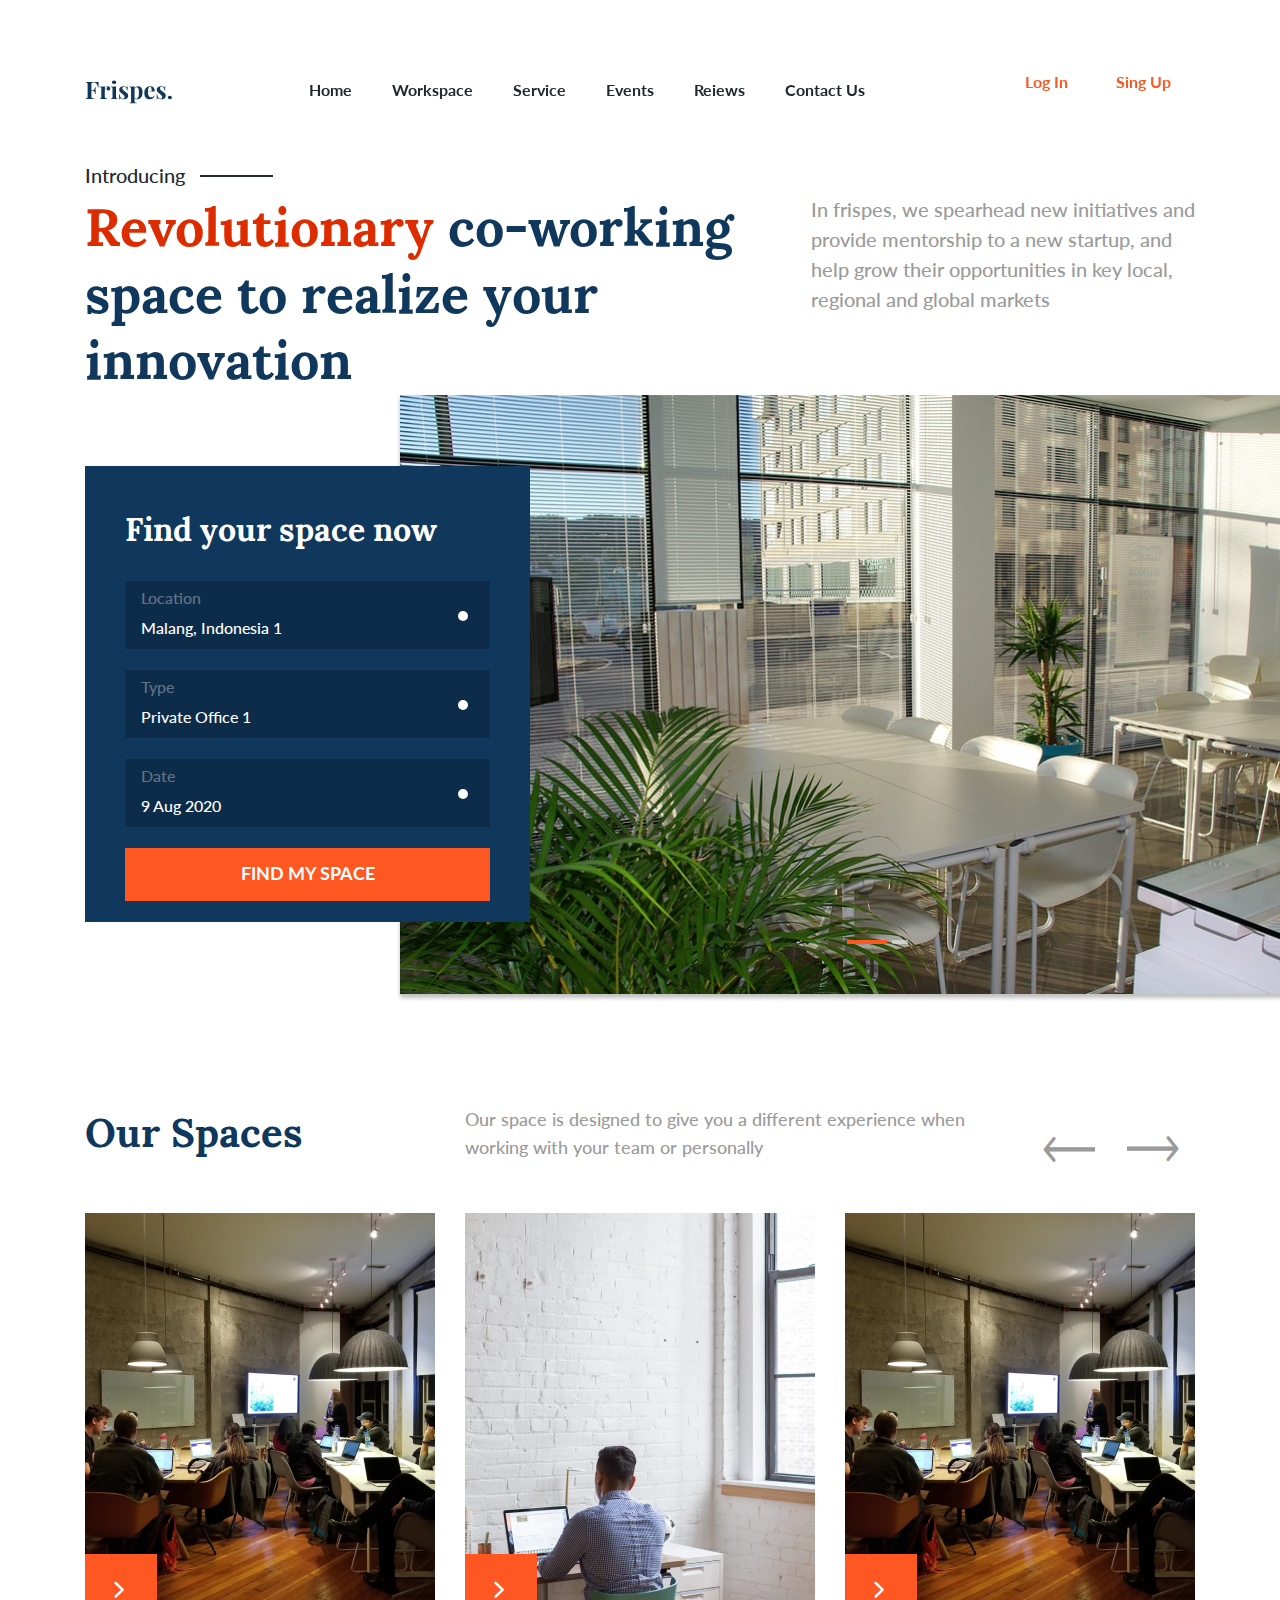
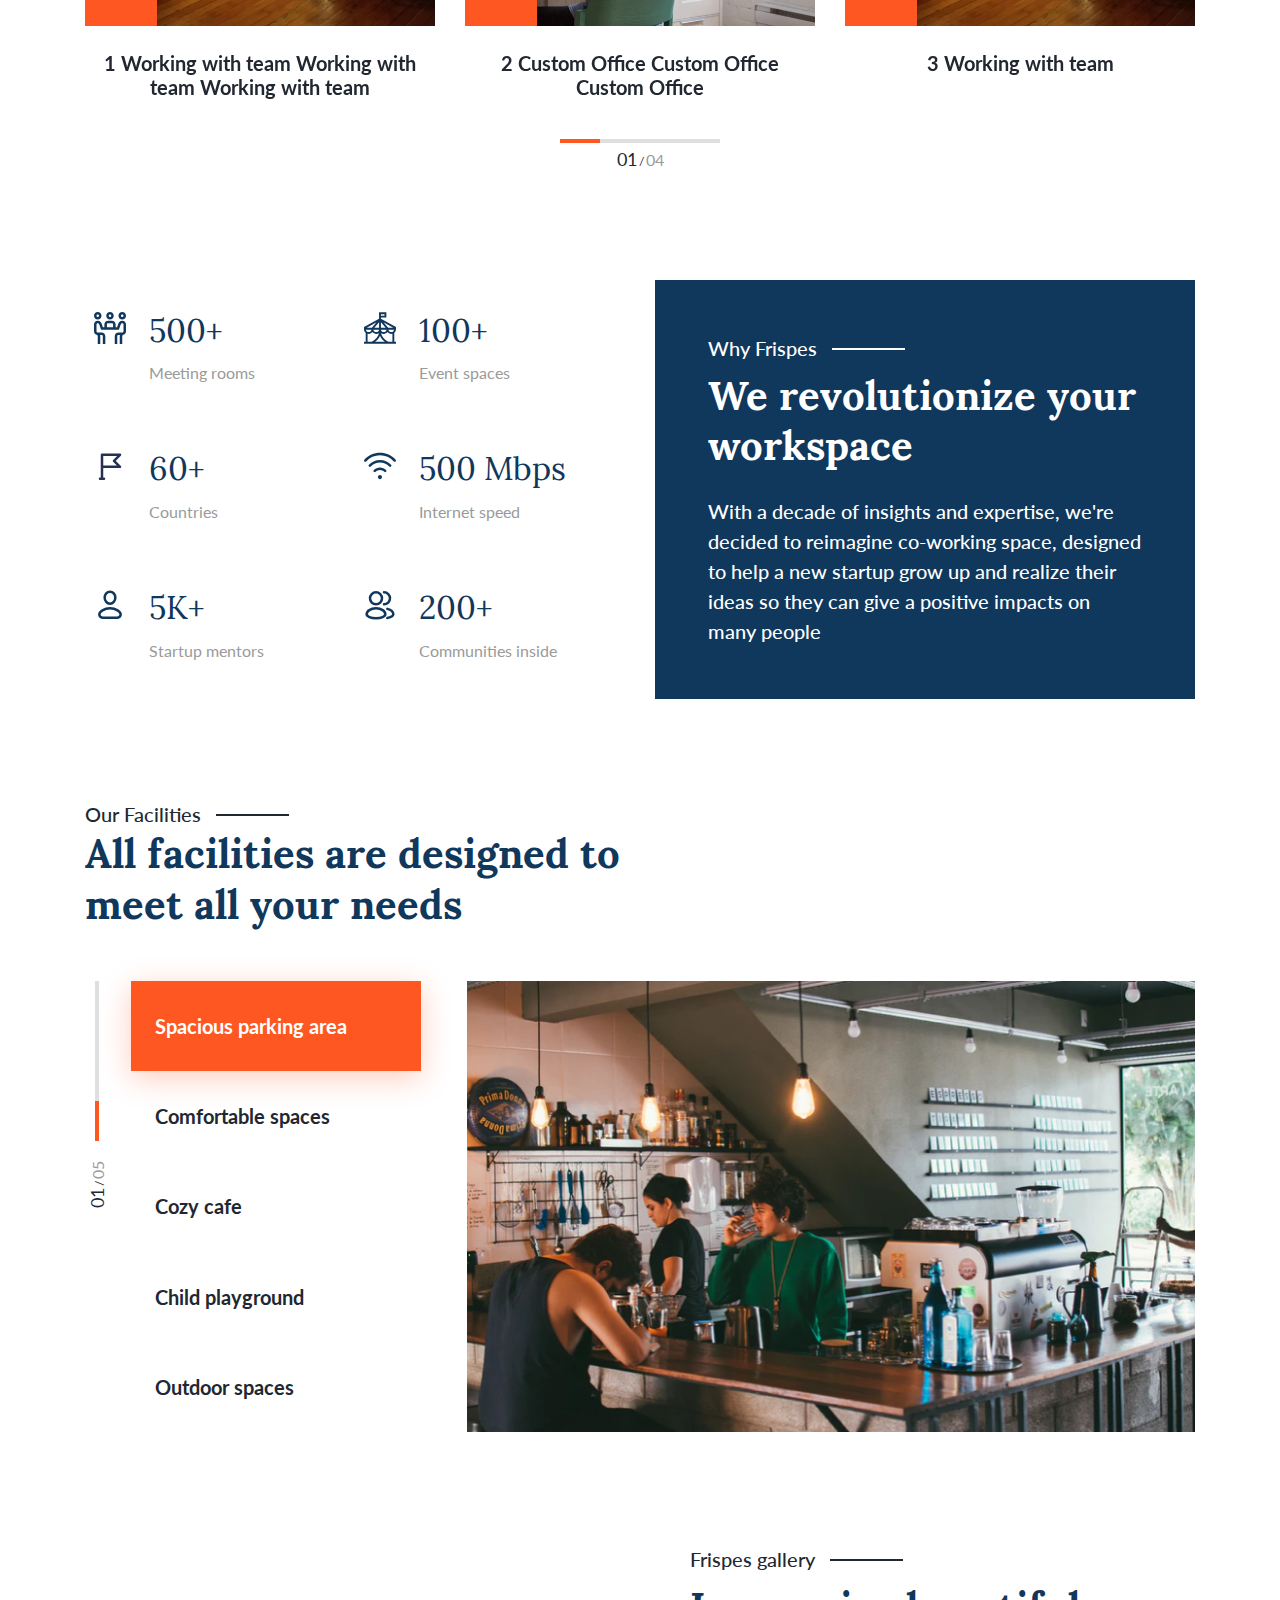
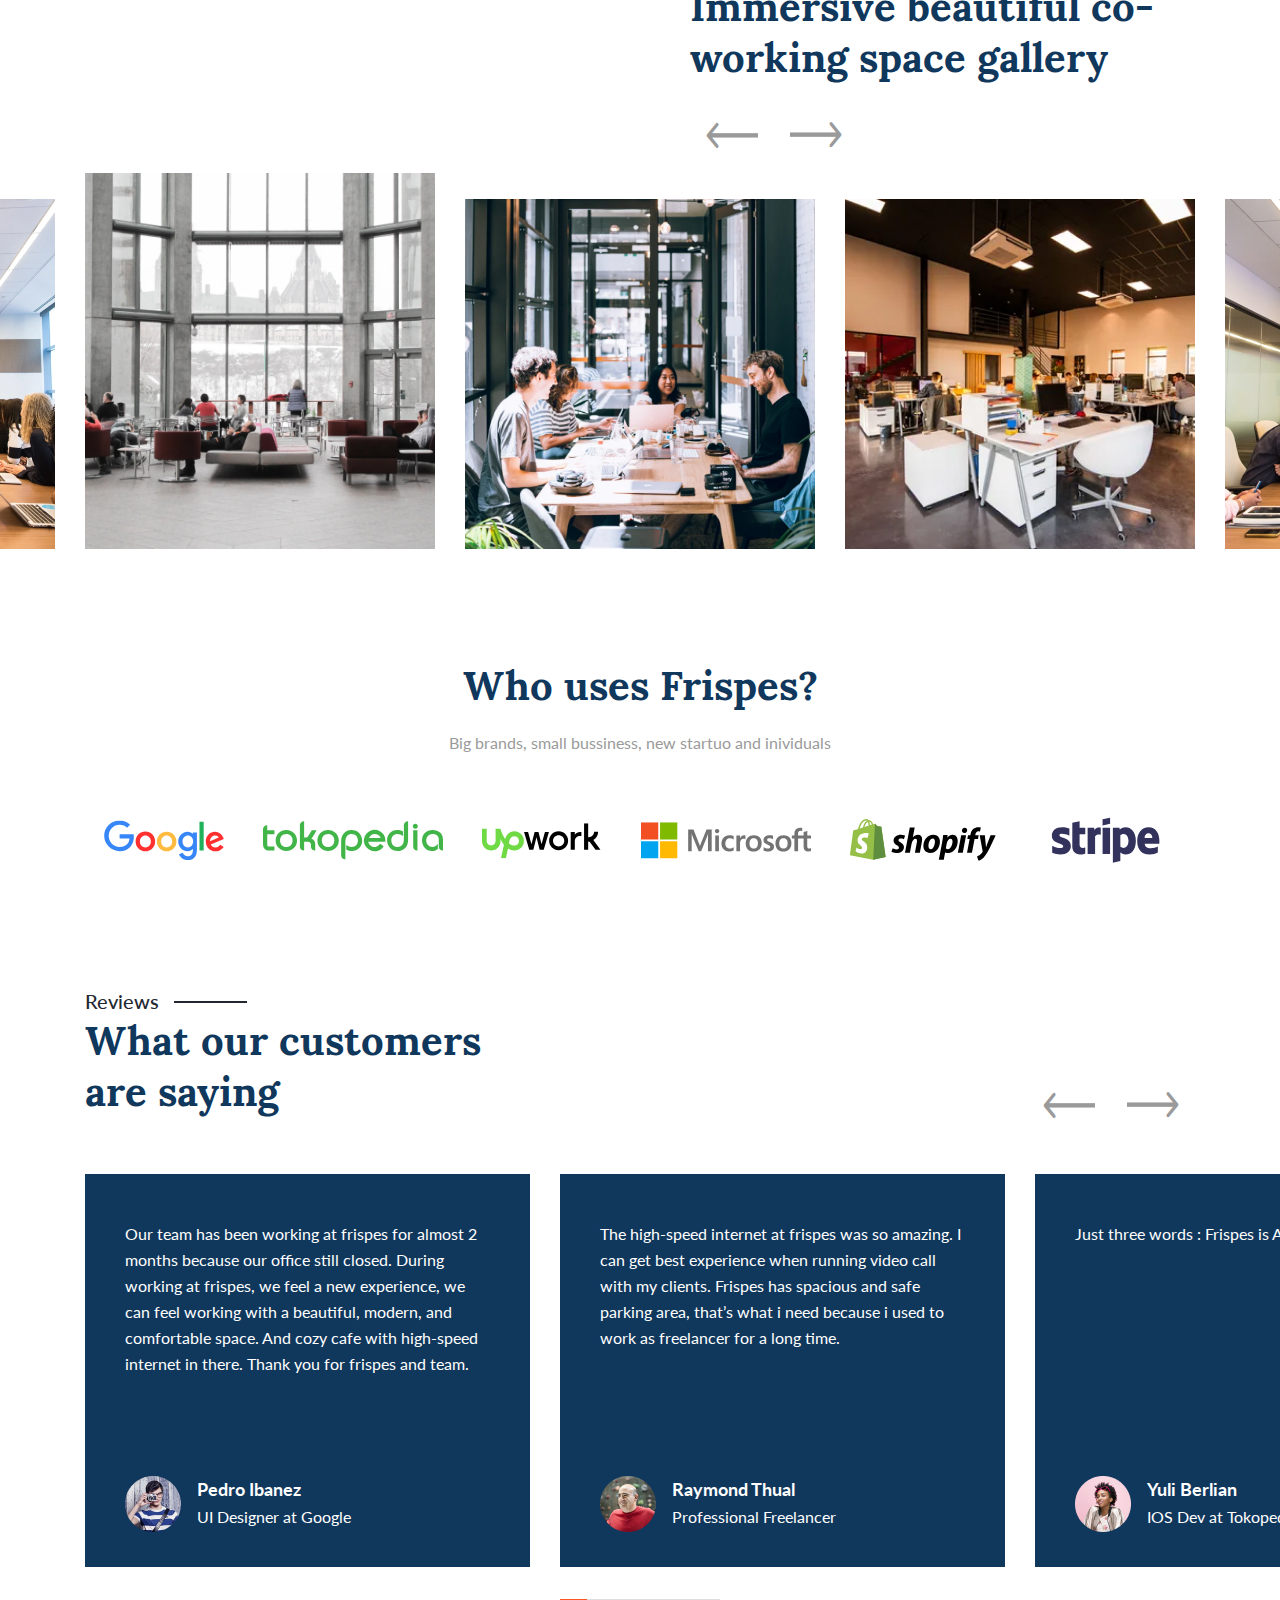
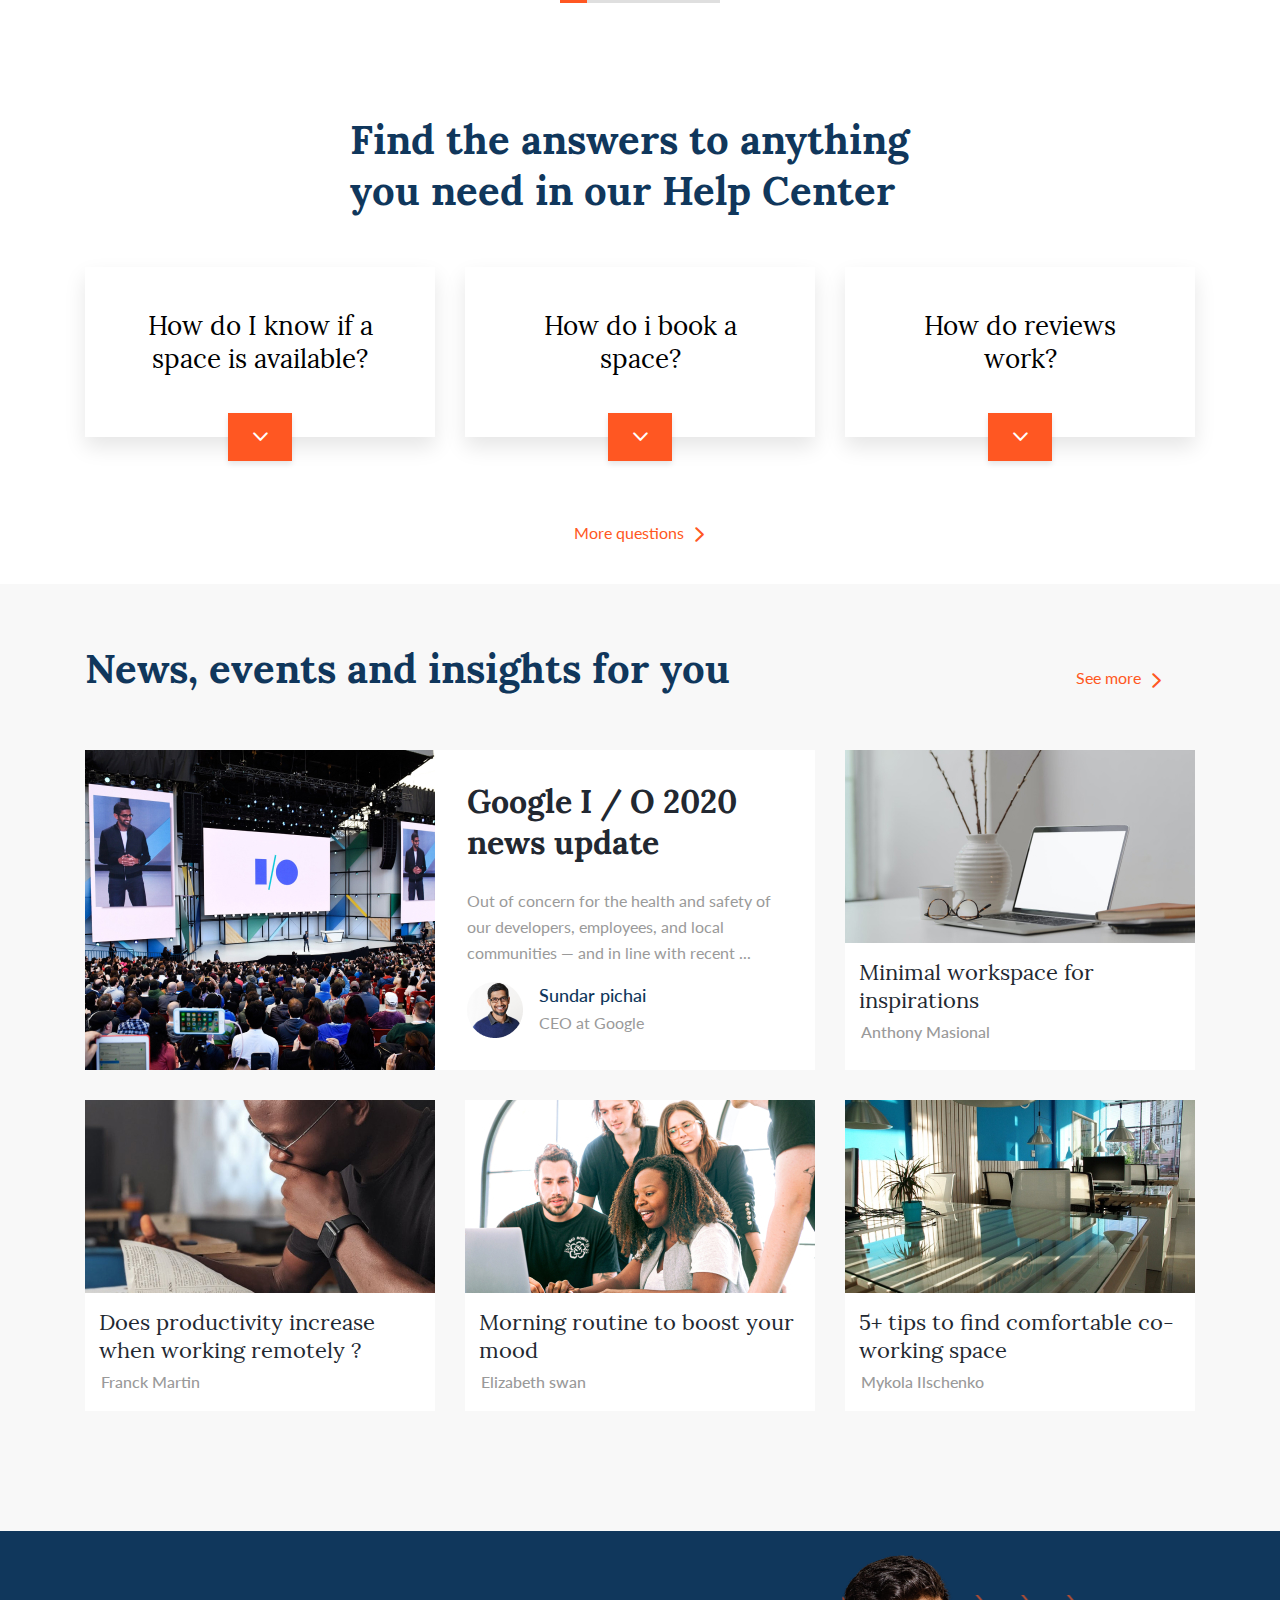
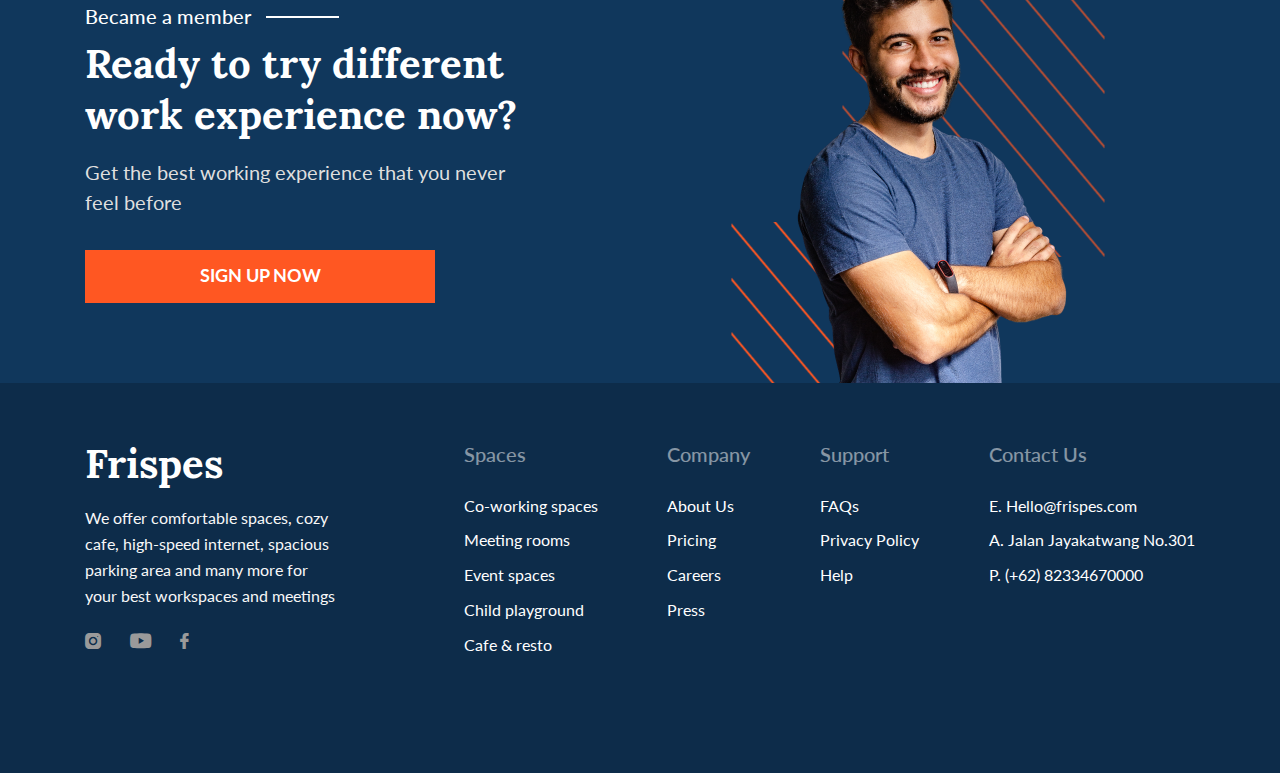
<file: index.html>
<!DOCTYPE html>
<html lang='ru'>
	<head>
	<title>Заголовок страницы</title>
	<link rel="stylesheet" href="css/style.min.css">
	<meta http-equiv="Content-type" content="text/html;charset=UTF-8"/>
	<meta name="format-detection" content="telephone=no">
	<meta http-equiv="X-UA-Compatible" content="IE=edge">
	<meta name="viewport" content="width=device-width, initial-scale=1.0, maximum-scale=1.0, user-scalable=0">
</head>
	<body>
		<div class="wrapper">
			<header class="header">
	<div class="header__conteiner">
		<a href="#" class="header__logo"><img src="img/logo.svg" alt="logo"></a>
		<div class="header__menu menu">
			<div class="menu__burger _burger-icon">
				<span></span>
			</div>
			<nav class="menu__body">
				<ul class="menu__list">
					<li><a href="#" class="menu__link">Home</a></li>
					<li><a href="#" class="menu__link">Workspace</a></li>
					<li><a href="#" class="menu__link">Service</a></li>
					<li><a href="#" class="menu__link">Events</a></li>
					<li><a href="#" class="menu__link">Reiews</a></li>
					<li><a href="#" class="menu__link">Contact Us</a></li>
				</ul>
			</nav>
		</div>
		<div data-adaptive=".menu__body,768,last" class="header__action action-header">
			<a href="#" class="action-header__button">Log In</a>
			<a href="#" class="action-header__button">Sing Up</a>
		</div>
	</div>
</header>
			<main class="page">
				<div class="page__conteiner">
					<section class="introducing">
						<div class="introducing__lable _lable">Introducing</div>
						<div class="introducing__header">
							<h1 class="introducing__title"><span>Revolutionary</span> co-working space to realize your innovation</h1>
							<div class="introducing__text">
								In frispes, we spearhead new initiatives and provide mentorship to a new startup, and help grow their opportunities in key local, regional and global markets
							</div>
						</div>
						<div class="introducing__body">
							<form class="introducing__form form-introducing" action="#" method="post">
								<div class="form-introducing__title">Find your space now</div>
								<div class="form-introducing__line">
									<label class="form-introducing__lable" for="Location">Location</label>
									<select class="form-introducing__select" name="Location" id="Location">
										<option value="1">Malang, Indonesia 1</option>
										<option value="2">Malang, Indonesia 2</option>
										<option value="3">Malang, Indonesia 3</option>
										<option value="4">Malang, Indonesia 4</option>
									</select>
								</div>
								<div class="form-introducing__line">
									<label class="form-introducing__lable" for="Type">Type</label>
									<select class="form-introducing__select" name="Type" id="Type">
										<option value="1">Private Office 1</option>
										<option value="2">Private Office 2</option>
										<option value="3">Private Office 3</option>
										<option value="4">Private Office 4</option>
									</select>
								</div>
								<div class="form-introducing__line">
									<label class="form-introducing__lable" for="Date">Date</label>
									<select class="form-introducing__select" name="Date" id="Date">
										<option value="1">9 Aug 2020</option>
										<option value="2">10 Aug 2020</option>
										<option value="3">11 Aug 2020</option>
										<option value="4">12 Aug 2020</option>
									</select>
								</div>
								<div class="form-introducing__line">
									<button class="form-introducing__button btn" type="submit">FIND MY SPACE</button>
								</div>
							</form>
							<div class="introducing__slider slider-introducing">
								<div class ="slider-introducing__body">
									<div class="slider-introducing__wrapper">
										<div class="slider-introducing__item _ibg">
											<img src="img/introducing/01.jpg" alt="work space 1">
										</div>
										<div class="slider-introducing__item _ibg">
											<img src="img/introducing/02.jpg" alt="work space 2">
										</div>
									</div>
									<div class="slider-introducing__dotts"></div>
								</div>
							</div>
						</div>
					</section>
					<section class="our-spaces">
						<div class="our-spaces__header header-our-spaces">
							<div class="header-our-spaces__title _title">Our Spaces</div>
							<div class="header-our-spaces__text">Our space is designed to give you a different experience when working with your team or personally</div>
							<div class="header-our-spaces__arrow arrow-slider">
								<div class="arrow-slider__prev _icon-slider-arrow--a"></div>
								<div class="arrow-slider__next _icon-slider-arrow--a"></div>
							</div>
						</div>
						<div class="our-spaces__slider slider-our-spaces">
							<div class="slider-our-spaces__body">
								<div class="slider-our-spaces__wrapper">
									<div class="slider-our-spaces__item">
										<div class="slider-our-spaces__body-content">
											<div class="slider-our-spaces__img _ibg">
												<img src="img/our-spaces/01.jpg" alt="our-spaces 1">
											</div>
											<div class="slider-our-spaces__content">
												<div class="slider-our-spaces__title">Private Space</div>
												<div class="slider-our-spaces__text">Comfortable space, Full speed wifi, Free coffe & Snack and many more</div>
											</div>
											<div class="slider-our-spaces__footer">
												<a class="slider-our-spaces__link _icon-select-arrow--a" href="#">Check avaibility</a>
												<div class="slider-our-spaces__description">1 Working with team Working with team Working with team</div>
											</div>
										</div>
									</div>
									<div class="slider-our-spaces__item">
										<div class="slider-our-spaces__body-content">
											<div class="slider-our-spaces__img _ibg">
												<img src="img/our-spaces/02.jpg" alt="our-spaces 1">
											</div>
											<div class="slider-our-spaces__content">
												<div class="slider-our-spaces__title">Private Space</div>
												<div class="slider-our-spaces__text">Comfortable space, Full speed wifi, Free coffe & Snack and many more</div>
											</div>
											<div class="slider-our-spaces__footer">
												<a class="slider-our-spaces__link _icon-select-arrow--a" href="#">Check avaibility</a>
												<div class="slider-our-spaces__description">2 Custom Office Custom Office Custom Office</div>
											</div>
										</div>
									</div>
									<div class="slider-our-spaces__item">
										<div class="slider-our-spaces__body-content">
											<div class="slider-our-spaces__img _ibg">
												<img src="img/our-spaces/01.jpg" alt="our-spaces 1">
											</div>
											<div class="slider-our-spaces__content">
												<div class="slider-our-spaces__title">Private Space</div>
												<div class="slider-our-spaces__text">Comfortable space, Full speed wifi, Free coffe & Snack and many more</div>
											</div>
											<div class="slider-our-spaces__footer">
												<a class="slider-our-spaces__link _icon-select-arrow--a" href="#">Check avaibility</a>
												<div class="slider-our-spaces__description">3 Working with team</div>
											</div>
										</div>
									</div>
									<div class="slider-our-spaces__item">
										<div class="slider-our-spaces__body-content">
											<div class="slider-our-spaces__img _ibg">
												<img src="img/our-spaces/02.jpg" alt="our-spaces 1">
											</div>
											<div class="slider-our-spaces__content">
												<div class="slider-our-spaces__title">Private Space</div>
												<div class="slider-our-spaces__text">Comfortable space, Full speed wifi, Free coffe & Snack and many more</div>
											</div>
											<div class="slider-our-spaces__footer">
												<a class="slider-our-spaces__link _icon-select-arrow--a" href="#">Check avaibility</a>
												<div class="slider-our-spaces__description">4 Custom Office</div>
											</div>
										</div>
									</div>
								</div>
							</div>
							<div class="slider-our-spaces__pagination"></div>
							<div class="slider-our-spaces__fraction-body">
								<div class="slider-our-spaces__fraction-current">01</div>
								<div class="slider-our-spaces__fraction-separation">/</div>
								<div class="slider-our-spaces__fraction-total">01</div>
							</div>
						</div>
					</section>
					<section class="why-frispes">
						<div class="why-frispes__body">
							<div class="why-frispes__column why-frispes-card">
								<div class="why-frispes-card__body">
									<div class="why-frispes-card__row">
										<div class="why-frispes-card__item item-card">
											<div class="item-card__icon ">
												<img src="img/why-frispes/meeting-room.svg" alt="meeting room">
											</div>
											<div class="item-card__content">
												<div class="item-card__stat">500+</div>
												<div class="item-card__lable">Meeting rooms</div>
											</div>
										</div>
										<div class="why-frispes-card__item item-card">
											<div class="item-card__icon ">
												<img src="img/why-frispes/circus.svg" alt="event spaces">
											</div>
											<div class="item-card__content">
												<div class="item-card__stat">100+</div>
												<div class="item-card__lable">Event spaces</div>
											</div>
										</div>
										<div class="why-frispes-card__item item-card">
											<div class="item-card__icon">
												<img src="img/why-frispes/flag.svg" alt="meeting room">
											</div>
											<div class="item-card__content">
												<div class="item-card__stat">60+</div>
												<div class="item-card__lable">Countries</div>
											</div>
										</div>
										<div class="why-frispes-card__item item-card">
											<div class="item-card__icon">
												<img src="img/why-frispes/wifi.svg" alt="event spaces">
											</div>
											<div class="item-card__content">
												<div class="item-card__stat">500 Mbps</div>
												<div class="item-card__lable">Internet speed</div>
											</div>
										</div>
										<div class="why-frispes-card__item item-card">
											<div class="item-card__icon">
												<img src="img/why-frispes/User1.svg" alt="meeting room">
											</div>
											<div class="item-card__content">
												<div class="item-card__stat">5K+</div>
												<div class="item-card__lable">Startup mentors</div>
											</div>
										</div>
										<div class="why-frispes-card__item item-card">
											<div class="item-card__icon">
												<img src="img/why-frispes/User2.svg" alt="event spaces">
											</div>
											<div class="item-card__content">
												<div class="item-card__stat">200+</div>
												<div class="item-card__lable">Communities inside</div>
											</div>
										</div>
									</div>
								</div>
							</div>
							<div class="why-frispes__column why-frispes-content">
								<div class="why-frispes-content__body">
									<div class="why-frispes-content__lable _lable _lable_white">Why Frispes</div>
									<div class="why-frispes-content__title _title _title_white">We revolutionize your workspace</div>
									<div class="why-frispes-content__text">With a decade of insights and expertise, we're decided to reimagine co-working space, designed to help a new startup grow up and realize their ideas so they can give a positive impacts on many people</div>
								</div>
							</div>
						</div>
					</section>
					<section class="our-facilities">
						<div class="our-facilities__heared">
							<div class="our-facilities__lable _lable">Our Facilities</div>
							<div class="our-facilities__title _title">All facilities are designed to meet all your needs</div>
						</div>
						<div class="our-facilities__content">
							<div class="our-facilities__control">
								<div class="our-facilities__fraction-body">
									<div class="our-facilities__fraction-current">01</div>
									<div class="our-facilities__fraction-separation">/</div>
									<div class="our-facilities__fraction-total">01</div>
								</div>
								<div class="our-facilities__pagination"></div>
							</div>
							<div class="our-facilities__tabs">
								<div data-index="0" class="our-facilities__tabs-item _active">Spacious parking area</div>
								<div data-index="1" class="our-facilities__tabs-item">Comfortable spaces</div>
								<div data-index="2" class="our-facilities__tabs-item">Cozy cafe</div>
								<div data-index="3" class="our-facilities__tabs-item">Child playground</div>
								<div data-index="4" class="our-facilities__tabs-item">Outdoor spaces</div>
							</div>
							<div class="our-facilities__sliders">
								<div class="our-facilities__slider slider-our-facilities">
									<div data-total="0" data-active-index="0" class ="slider-our-facilities__body">
										<div class="slider-our-facilities__wrapper">
											<div class="slider-our-facilities__item _ibg">
												<img src="img/our-facilities/01.jpg" alt="work space 1">
											</div>
											<div class="slider-our-facilities__item _ibg">
												<img src="img/our-facilities/01.jpg" alt="work space 2">
											</div>
											<div class="slider-our-facilities__item _ibg">
												<img src="img/our-facilities/01.jpg" alt="work space 1">
											</div>
											<div class="slider-our-facilities__item _ibg">
												<img src="img/our-facilities/01.jpg" alt="work space 2">
											</div>
											<div class="slider-our-facilities__item _ibg">
												<img src="img/our-facilities/01.jpg" alt="work space 2">
											</div>
										</div>
									</div>
								</div>
								<div class="our-facilities__slider slider-our-facilities">
									<div data-total="0" data-active-index="0" class ="slider-our-facilities__body">
										<div class="slider-our-facilities__wrapper">
											<div class="slider-our-facilities__item _ibg">
												<img src="img/our-facilities/02.jpg" alt="work space 1">
											</div>
											<div class="slider-our-facilities__item _ibg">
												<img src="img/our-facilities/02.jpg" alt="work space 2">
											</div>
											<div class="slider-our-facilities__item _ibg">
												<img src="img/our-facilities/02.jpg" alt="work space 1">
											</div>
											<div class="slider-our-facilities__item _ibg">
												<img src="img/our-facilities/02.jpg" alt="work space 2">
											</div>
										</div>
									</div>
								</div>
								<div class="our-facilities__slider slider-our-facilities">
									<div data-total="0" data-active-index="0" class ="slider-our-facilities__body">
										<div class="slider-our-facilities__wrapper">
											<div class="slider-our-facilities__item _ibg">
												<img src="img/our-facilities/01.jpg" alt="work space 1">
											</div>
											<div class="slider-our-facilities__item _ibg">
												<img src="img/our-facilities/02.jpg" alt="work space 2">
											</div>
											<div class="slider-our-facilities__item _ibg">
												<img src="img/our-facilities/03.jpg" alt="work space 1">
											</div>
										</div>
									</div>
								</div>
								<div class="our-facilities__slider slider-our-facilities">
									<div data-total="0" data-active-index="0" class ="slider-our-facilities__body">
										<div class="slider-our-facilities__wrapper">
											<div class="slider-our-facilities__item _ibg">
												<img src="img/our-facilities/03.jpg" alt="work space 1">
											</div>
											<div class="slider-our-facilities__item _ibg">
												<img src="img/our-facilities/03.jpg" alt="work space 2">
											</div>
											<div class="slider-our-facilities__item _ibg">
												<img src="img/our-facilities/03.jpg" alt="work space 1">
											</div>
											<div class="slider-our-facilities__item _ibg">
												<img src="img/our-facilities/03.jpg" alt="work space 1">
											</div>
											<div class="slider-our-facilities__item _ibg">
												<img src="img/our-facilities/03.jpg" alt="work space 2">
											</div>
											<div class="slider-our-facilities__item _ibg">
												<img src="img/our-facilities/03.jpg" alt="work space 1">
											</div>
										</div>
									</div>
								</div>
								<div class="our-facilities__slider slider-our-facilities">
									<div data-total="0" data-active-index="0" class ="slider-our-facilities__body">
										<div class="slider-our-facilities__wrapper">
											<div class="slider-our-facilities__item _ibg">
												<img src="img/our-facilities/04.jpg" alt="work space 1">
											</div>
											<div class="slider-our-facilities__item _ibg">
												<img src="img/our-facilities/03.jpg" alt="work space 2">
											</div>
											<div class="slider-our-facilities__item _ibg">
												<img src="img/our-facilities/02.jpg" alt="work space 1">
											</div>
											<div class="slider-our-facilities__item _ibg">
												<img src="img/our-facilities/01.jpg" alt="work space 1">
											</div>
										</div>
									</div>
								</div>
							</div>
						</div>
					</section>
					<section class="frispes">
						<div class="frispes__header">
							<div class="frispes__lable _lable">Frispes gallery</div>
							<div class="frispes__title _title">Immersive beautiful co-working space gallery</div>
							<div class="frispes__control arrow-slider">
								<div class="arrow-slider__prev _icon-slider-arrow--a"></div>
								<div class="arrow-slider__next _icon-slider-arrow--a"></div>
							</div>
						</div>
						<div class="frispes__slider slider-frispes">
							<div class="slider-frispes__body">
								<div class="slider-frispes__wrapper">
									<a href="img/frispes/01.jpg" class="slider-frispes__item">
										<img src="img/frispes/01.jpg" alt="">
									</a>
									<a href="img/frispes/02.jpg" class="slider-frispes__item">
										<img src="img/frispes/02.jpg" alt="">
									</a>
									<a href="img/frispes/03.jpg" class="slider-frispes__item">
										<img src="img/frispes/03.jpg" alt="">
									</a>
									<a href="img/frispes/04.jpg" class="slider-frispes__item">
										<img src="img/frispes/04.jpg" alt="">
									</a>
									<a href="img/frispes/01.jpg" class="slider-frispes__item">
										<img src="img/frispes/01.jpg" alt="">
									</a>
									<a href="img/frispes/02.jpg" class="slider-frispes__item">
										<img src="img/frispes/02.jpg" alt="">
									</a>
									<a href="img/frispes/03.jpg" class="slider-frispes__item">
										<img src="img/frispes/03.jpg" alt="">
									</a>
									<a href="img/frispes/04.jpg" class="slider-frispes__item">
										<img src="img/frispes/04.jpg" alt="">
									</a>
								</div>
							</div>
						</div>
					</section>
					<section class="who-uses-frispes">
						<div class="who-uses-frispes__header">
							<div class="who-uses-frispes__title _title">Who uses Frispes?</div>
							<div class="who-uses-frispes__subtitle">Big brands, small bussiness, new startuo and inividuals</div>
						</div>
						<div class="who-uses-frispes__icons icons-client">
							<img src="img/who-uses-frispes/01.svg" alt="google" class="icons-client__item">
							<img src="img/who-uses-frispes/02.svg" alt="tokopedia" class="icons-client__item">
							<img src="img/who-uses-frispes/03.svg" alt="upwork" class="icons-client__item">
							<img src="img/who-uses-frispes/04.svg" alt="microsoft" class="icons-client__item">
							<img src="img/who-uses-frispes/05.svg" alt="shopify" class="icons-client__item">
							<img src="img/who-uses-frispes/06.svg" alt="stripe" class="icons-client__item">
						</div>
					</section>
					<section class="reviews">
						<div class="reviews__header">
							<div class="reviews__lable _lable">Reviews</div>
							<div class="reviews__wrapper">
								<div class="reviews__title _title">What our customers are saying</div>
								<div class="reviews__control arrow-slider">
									<div class="arrow-slider__prev _icon-slider-arrow--a"></div>
									<div class="arrow-slider__next _icon-slider-arrow--a"></div>
								</div>
							</div>
						</div>
						<div class="reviews__slider slider-reviews">
							<div class="slider-reviews__body">
								<div class="slider-reviews__wrapper">
									<div class="slider-reviews__slide slide-reviews">
										<div class="slide-reviews__body">
											<div class="slide-reviews__text">Our team has been working at frispes for almost 2 months because our office still closed. During working at frispes, we feel a new experience, we can feel working with a beautiful, modern, and comfortable space. And cozy cafe with high-speed internet  in there. Thank you for frispes and team.</div>
											<div class="slide-reviews__person person">
												<div class="person__icon">
													<img src="img/reviews/01.png" alt="foto-person">
												</div>
												<div class="person__body">
													<div class="person__name">Pedro Ibanez</div>
													<div class="person__work">UI Designer at Google</div>
												</div>
											</div>
										</div>
									</div>
									<div class="slider-reviews__slide slide-reviews">
										<div class="slide-reviews__body">
											<div class="slide-reviews__text">The high-speed internet at frispes was so amazing. I can get best experience when running video call with my clients. Frispes has spacious and safe parking area, that’s what i need because i used to work as freelancer for a long time.</div>
											<div class="slide-reviews__person person">
												<div class="person__icon">
													<img src="img/reviews/02.png" alt="foto-person">
												</div>
												<div class="person__body">
													<div class="person__name">Raymond Thual</div>
													<div class="person__work">Professional Freelancer</div>
												</div>
											</div>
										</div>
									</div>
									<div class="slider-reviews__slide slide-reviews">
										<div class="slide-reviews__body">
											<div class="slide-reviews__text">Just three words : Frispes is Awesome!</div>
											<div class="slide-reviews__person person">
												<div class="person__icon">
													<img src="img/reviews/03.png" alt="foto-person">
												</div>
												<div class="person__body">
													<div class="person__name">Yuli Berlian</div>
													<div class="person__work">IOS Dev at Tokopedia</div>
												</div>
											</div>
										</div>
									</div>
									<div class="slider-reviews__slide slide-reviews">
										<div class="slide-reviews__body">
											<div class="slide-reviews__text">Our team has been working at frispes for almost 2 months because our office still closed. During working at frispes, we feel a new experience, we can feel working with a beautiful, modern, and comfortable space. And cozy cafe with high-speed internet  in there. Thank you for frispes and team.</div>
											<div class="slide-reviews__person person">
												<div class="person__icon">
													<img src="img/reviews/01.png" alt="foto-person">
												</div>
												<div class="person__body">
													<div class="person__name">Pedro Ibanez</div>
													<div class="person__work">UI Designer at Google</div>
												</div>
											</div>
										</div>
									</div>
									<div class="slider-reviews__slide slide-reviews">
										<div class="slide-reviews__body">
											<div class="slide-reviews__text">The high-speed internet at frispes was so amazing. I can get best experience when running video call with my clients. Frispes has spacious and safe parking area, that’s what i need because i used to work as freelancer for a long time.</div>
											<div class="slide-reviews__person person">
												<div class="person__icon">
													<img src="img/reviews/02.png" alt="foto-person">
												</div>
												<div class="person__body">
													<div class="person__name">Raymond Thual</div>
													<div class="person__work">Professional Freelancer</div>
												</div>
											</div>
										</div>
									</div>
									<div class="slider-reviews__slide slide-reviews">
										<div class="slide-reviews__body">
											<div class="slide-reviews__text">Just three words : Frispes is Awesome!</div>
											<div class="slide-reviews__person person">
												<div class="person__icon">
													<img src="img/reviews/03.png" alt="foto-person">
												</div>
												<div class="person__body">
													<div class="person__name">Yuli Berlian</div>
													<div class="person__work">IOS Dev at Tokopedia</div>
												</div>
											</div>
										</div>
									</div>
								</div>
								<div class="slider-reviews__pagination"></div>
							</div>
						</div>
					</section>
					<section class="help">
						<div class="help__titlel _title">Find the answers to anything you need in our Help Center</div>
						<div class="help__content content-help">
							<div class="content-help__item content-help__item--white">
								<div class="content-help__question">How do I know if a space is available?</div>
								<div class="content-help__text">Lorem ipsum dolor, sit amet consectetur adipisicing elit. Molestias, in illo! Consequuntur ab doloribus minima aliquid ducimus architecto recusandae saepe qui quod eligendi sunt quaerat, ullam debitis laborum explicabo ut?</div>
								<a href="" class="content-help__link _icon-select-arrow--a"></a>
							</div>
							<div class="content-help__item content-help__item--orange">
								<div class="content-help__question">How do i book a space?</div>
								<div class="content-help__text">Lorem ipsum dolor, sit amet consectetur adipisicing elit. Molestias, in illo! Consequuntur ab doloribus minima aliquid ducimus architecto recusandae saepe qui quod eligendi sunt quaerat, ullam debitis laborum explicabo ut?</div>
								<a href="" class="content-help__link _icon-select-arrow--a"></a>
							</div>
							<div class="content-help__item content-help__item--white">
								<div class="content-help__question">How do reviews work?</div>
								<div class="content-help__text">Lorem ipsum dolor, sit amet consectetur adipisicing elit. Molestias, in illo! Consequuntur ab doloribus minima aliquid ducimus architecto recusandae saepe qui quod eligendi sunt quaerat, ullam debitis laborum explicabo ut?</div>
								<a href="" class="content-help__link _icon-select-arrow--a"></a>
							</div>
						</div>
						<a href="" class="help__more _more _icon-select-arrow--a">More questions</a>
					</section>
				</div>
				<section class="news">
					<div class="news__header">
						<div class="news__title _title">News, events and insights for you</div>
						<a href="" class="news__see-more _more _icon-select-arrow--a">See more</a>
					</div>
					<div class="news__content-wrapper">
						<div class="news__content content-news">
							<div class="content-news__item content-news__item--big">
								<div class="content-news__column">
									<div class="content-news__img content-news__img--big _ibg">
										<img src="img/news/01.jpg" alt="">
									</div>
								</div>
								<div class="content-news__column">
									<div class="content-news__title content-news__title--big">Google I / O 2020 news update</div>
									<div class="content-news__text">Out of concern for the health and safety of our developers, employees, and local communities — and in line with recent ...</div>
									<div class="content-news__person person">
										<div class="person__icon">
											<img src="img/news/avatar.png" alt="foto-person">
										</div>
										<div class="person__body">
											<div class="person__name person__name--black">Sundar pichai</div>
											<div class="person__work person__work--black">CEO at Google</div>
										</div>
									</div>
								</div>
							</div>
							<div class="content-news__item">
								<div class="content-news__img _ibg">
									<img src="img/news/02.jpg" alt="">
								</div>
								<div class="content-news__title">Minimal workspace for inspirations</div>
								<div class="content-news__avtor">Anthony Masional</div>
							</div>
							<div class="content-news__item">
								<div class="content-news__img _ibg">
									<img src="img/news/03.jpg" alt="">
								</div>
								<div class="content-news__title">Does productivity increase when working remotely ?</div>
								<div class="content-news__avtor">Franck Martin</div>
							</div>
							<div class="content-news__item">
								<div class="content-news__img _ibg">
									<img src="img/news/04.jpg" alt="">
								</div>
								<div class="content-news__title">Morning routine to boost your mood</div>
								<div class="content-news__avtor">Elizabeth swan</div>
							</div>
							<div class="content-news__item">
								<div class="content-news__img _ibg">
									<img src="img/news/05.jpg" alt="">
								</div>
								<div class="content-news__title">5+ tips to find comfortable co-working space</div>
								<div class="content-news__avtor">Mykola Ilschenko</div>
							</div>
						</div>
					</div>
				</section>
				<section class="member">
					<div class="member__wrapper">
						<div class="member__column content-member">
							<div class="content-member__wrapper">
								<div class="content-member__lable _lable _lable_white">Became a member</div>
								<div class="content-member__title _title _title_white">Ready to try different work experience now?</div>
								<div class="content-member__text">Get the best working experience that you never feel before</div>
								<a href="" class="content-member__button btn">SIGN UP NOW</a>
							</div>
						</div>
						<div class="member__column image-member">
							<div class="image-member__foto">
								<img src="img/member/man.png" alt="">
							</div>
						</div>
					</div>
				</section>
			</main>
			<footer class="footer">
	<!-- <div class="footer__conteiner"></div> -->
	<div class="footer__wrapper">
		<div class="footer__column info-footer">
			<div class="info-footer__title _title _title_white">Frispes</div>
			<div class="info-footer__text">We offer comfortable spaces, cozy cafe, high-speed internet, spacious parking area and many more for your best workspaces and meetings</div>
			<div class="info-footer__social social">
				<span class="_icon-instagram--a"></span>
				<span class="_icon-youtube--a"></span>
				<span class="_icon-facebook--a"></span>
			</div>
		</div>
		<div class="footer__column links-footer">
			<div class="links-footer__column">
				<div class="links-footer__title">Spaces</div>
				<a href="" class="link">Co-working spaces</a>
				<a href="" class="link">Meeting rooms</a>
				<a href="" class="link">Event spaces</a>
				<a href="" class="link">Child playground</a>
				<a href="" class="link">Cafe & resto</a>
			</div>
			<div class="links-footer__column">
				<div class="links-footer__title">Company</div>
				<a href="" class="link">About Us</a>
				<a href="" class="link">Pricing</a>
				<a href="" class="link">Careers</a>
				<a href="" class="link">Press</a>
			</div>
			<div class="links-footer__column">
				<div class="links-footer__title">Support</div>
				<a href="" class="link">FAQs</a>
				<a href="" class="link">Privacy Policy</a>
				<a href="" class="link">Help</a>
			</div>
			<div class="links-footer__column">
				<div class="links-footer__title">Contact Us</div>
				<a href="" class="link">E.  Hello@frispes.com</a>
				<a href="" class="link">A.  Jalan Jayakatwang  No.301</a>
				<a href="" class="link">P.  (+62) 82334670000</a>
			</div>
		</div>
	</div>
</footer>
		</div>
		<script src="js/vendors.min.js"></script>
<script src="js/app.min.js"></script>
	</body>
</html>
</file>
<file: css/style.min.css>
.member__wrapper, .news__content-wrapper, .news__header, .page__conteiner, .footer__wrapper, .header__conteiner {
  max-width: 1110px;
  margin: 0 auto;
}
@media (max-width: 1122px) {
  .member__wrapper, .news__content-wrapper, .news__header, .page__conteiner, .footer__wrapper, .header__conteiner {
    max-width: 980px;
  }
}
@media (max-width: 992px) {
  .member__wrapper, .news__content-wrapper, .news__header, .page__conteiner, .footer__wrapper, .header__conteiner {
    max-width: 756px;
  }
}
@media (max-width: 768px) {
  .member__wrapper, .news__content-wrapper, .news__header, .page__conteiner, .footer__wrapper, .header__conteiner {
    max-width: none;
    display: block;
    padding: 0 10px;
  }
}

[class^=_icon-]:after,
[class*=" _icon-"]:after, [class^=_icon-]:before,
[class*=" _icon-"]:before {
  font-family: "icons";
  font-style: normal;
  font-weight: normal;
  font-variant: normal;
  text-transform: none;
  line-height: 1;
  -webkit-font-smoothing: antialiased;
  -moz-osx-font-smoothing: grayscale;
}

@font-face {
  font-family: "Lato";
  font-display: swap;
  src: url("../fonts/Lato-Bold.woff") format("woff"), url("../fonts/Lato-Bold.woff2") format("woff2");
  font-weight: 700;
  font-style: normal;
}
@font-face {
  font-family: "Lato";
  font-display: swap;
  src: url("../fonts/Lato-Medium.woff") format("woff"), url("../fonts/Lato-Medium.woff2") format("woff2");
  font-weight: 500;
  font-style: normal;
}
@font-face {
  font-family: "Lato";
  font-display: swap;
  src: url("../fonts/Lato-Regular.woff") format("woff"), url("../fonts/Lato-Regular.woff2") format("woff2");
  font-weight: 400;
  font-style: normal;
}
@font-face {
  font-family: "Lora";
  font-display: swap;
  src: url("../fonts/Lora-Regular.woff") format("woff"), url("../fonts/Lora-Regular.woff2") format("woff2");
  font-weight: 400;
  font-style: normal;
}
@font-face {
  font-family: "Lora";
  font-display: swap;
  src: url("../fonts/Lora-Bold.woff") format("woff"), url("../fonts/Lora-Bold.woff2") format("woff2");
  font-weight: 700;
  font-style: normal;
}
@font-face {
  font-family: "icons";
  font-display: swap;
  src: url("../fonts/icons.woff") format("woff"), url("../fonts/icons.woff2#icons") format("woff2");
  font-weight: normal;
  font-style: normal;
  font-display: block;
}
[class^=_icon-]:before,
[class*=" _icon-"]:before {
  display: block;
}
[class^=_icon-]:after,
[class*=" _icon-"]:after {
  display: block;
}

._icon-facebook--b:before {
  content: "\e900";
}

._icon-facebook--a:after {
  content: "\e900";
}

._icon-instagram--b:before {
  content: "\e901";
}

._icon-instagram--a:after {
  content: "\e901";
}

._icon-select-arrow--b:before {
  content: "\e902";
}

._icon-select-arrow--a:after {
  content: "\e902";
}

._icon-slider-arrow--b:before {
  content: "\e903";
}

._icon-slider-arrow--a:after {
  content: "\e903";
}

._icon-youtube--b:before {
  content: "\e904";
}

._icon-youtube--a:after {
  content: "\e904";
}

* {
  padding: 0px;
  margin: 0px;
  border: 0px;
}

*,
*:before,
*:after {
  box-sizing: border-box;
}

:focus,
:active {
  outline: none;
}

a:focus,
a:active {
  outline: none;
}

aside,
nav,
footer,
header,
section {
  display: block;
}

html,
body {
  height: 100%;
}

body {
  line-height: 1;
  font-family: "Lato";
  -ms-text-size-adjust: 100%;
  -moz-text-size-adjust: 100%;
  -webkit-text-size-adjust: 100%;
}
body._lock {
  overflow: hidden;
}

input,
button,
textarea {
  font-family: "Lato";
}

input::-ms-clear {
  display: none;
}

button {
  cursor: pointer;
}

button::-moz-focus-inner {
  padding: 0;
  border: 0;
}

a,
a:visited {
  text-decoration: none;
}

a:hover {
  text-decoration: none;
}

ul li {
  list-style: none;
}

img {
  vertical-align: top;
}

h1,
h2,
h3,
h4,
h5,
h6 {
  font-weight: inherit;
  font-size: inherit;
}

.select-div {
  position: relative;
  cursor: pointer;
  width: 150px;
  display: flex;
  justify-content: space-between;
  align-items: center;
  font-weight: 500;
  font-size: 16px;
  line-height: 162.5%;
  color: #fff;
  background-color: #0D2C4A;
  padding: 34px 22px 8px 16px;
  height: 68px;
  width: 100%;
}
@media (max-width: 768px) {
  .select-div {
    height: 54px;
    padding: 30px 22px 8px 16px;
  }
}
.select-div::after {
  content: "";
  width: 10px;
  height: 10px;
  background-color: #fff;
  border-radius: 50%;
  transform: translateY(-12px);
  transition: all 0.5s ease;
}
.select-div._active::after {
  background-color: #FF5722;
}

.select-ul {
  display: none;
  position: absolute;
  z-index: 2;
  top: 100%;
  left: 0px;
  width: 100%;
  background-color: #0D2C4A;
  box-shadow: 0px 3px 7px 0px rgba(0, 0, 0, 0.3);
}
.select-ul._visible {
  display: block;
}

.select-li {
  padding: 3px 0 3px 16px;
}
.select-li:hover {
  background-color: rgba(0, 0, 0, 0.2);
}

._line-red {
  outline: 1px solid red;
}

._line-black {
  outline: 1px solid black;
}

._line-green {
  outline: 1px solid green;
}

._line-blue {
  outline: 1px solid blue;
}

._ibg {
  position: relative;
}
._ibg img {
  object-fit: cover;
  position: absolute;
  width: 100%;
  height: 100%;
  top: 0;
  left: 0;
}

._burger-icon {
  position: absolute;
  top: 15px;
  right: 15px;
  display: none;
  width: 30px;
  height: 20px;
}
@media (max-width: 768px) {
  ._burger-icon {
    display: block;
    z-index: 2;
  }
  ._burger-icon::before, ._burger-icon::after, ._burger-icon span {
    display: block;
    width: 30px;
    height: 2px;
    background-color: #007397;
    position: absolute;
    transition: all 0.5s ease 0s;
  }
  ._burger-icon::before {
    content: "";
    top: 0px;
  }
  ._burger-icon::after {
    content: "";
    bottom: 0px;
  }
  ._burger-icon span {
    top: 9px;
  }
  ._burger-icon._active::before {
    transform: rotate(45deg);
    top: 9px;
  }
  ._burger-icon._active::after {
    transform: rotate(-45deg);
    bottom: 9px;
  }
  ._burger-icon._active span {
    transform: scale(0);
  }
}

.btn {
  display: inline-flex;
  justify-content: center;
  align-items: center;
  font-size: 18px;
  font-weight: 700;
  line-height: 155.5555555556%;
  text-transform: uppercase;
  background-color: #FF5722;
  transition: background-color 0.5s ease;
  color: #fff;
}
.btn:hover {
  background-color: #FF1722;
}

._lable {
  display: inline-block;
  padding-right: 15px;
  font-weight: 500;
  font-size: 20px;
  line-height: 150%;
  color: #222831;
  position: relative;
}
@media (max-width: 768px) {
  ._lable {
    font-size: 14px;
  }
}
._lable::after {
  content: "";
  position: absolute;
  top: 50%;
  left: 100%;
  width: 73px;
  height: 2px;
  background-color: #222831;
}
._lable_white {
  color: #fff;
}
._lable_white::after {
  background-color: #fff;
}

._title {
  font-family: "Lora";
  font-weight: 700;
  font-size: 40px;
  line-height: 127.5%;
  color: #10375C;
}
@media (max-width: 768px) {
  ._title {
    font-size: 30px;
  }
}
._title_white {
  color: #fff;
}

._more {
  height: 32px;
  width: 150px;
  font-size: 16px;
  line-height: 162.5%;
  color: #FF5722;
  display: flex;
  justify-content: center;
  align-items: center;
}
._more::after {
  font-size: 10px;
  margin: 3px 0 0 8px;
  transform: rotate(-90deg);
}
._more:hover {
  color: #000;
}

.person {
  display: flex;
}
.person__body {
  padding: 0 0 0 16px;
}
.person__name {
  font-size: 18px;
  line-height: 155.5555555556%;
  font-weight: bold;
  color: #fff;
}
.person__name--black {
  color: #10375C;
  font-weight: 500;
}
.person__work {
  font-size: 16px;
  line-height: 162.5%;
  color: #fff;
}
.person__work--black {
  color: #9A9A9A;
}

.header {
  position: fixed;
  top: 0;
  left: 0;
  width: 100%;
  z-index: 5;
  background-color: rgba(255, 255, 255, 0.8);
}
.header__conteiner {
  transition: height 0.3s ease;
  height: 104px;
  display: flex;
  justify-content: space-between;
  align-items: flex-end;
}
@media (max-width: 992px) {
  .header__conteiner {
    height: 80px;
  }
}
@media (max-width: 768px) {
  .header__conteiner {
    height: 50px;
    align-items: center;
  }
}
@media (min-width: 768px) {
  .header .header__conteiner._scroll {
    height: 50px;
  }
}
.header__logo {
  position: relative;
  z-index: 2;
}

@media (max-width: 768px) {
  .menu__body {
    position: fixed;
    top: 0px;
    left: -100%;
    width: 100%;
    height: 100%;
    overflow: auto;
    background-color: white;
    padding: 60px 15px 15px 15px;
    transition: left 0.5s ease;
  }
  .menu__body::before {
    content: "";
    display: block;
    width: 100%;
    height: 50px;
    position: fixed;
    top: 0;
    left: -100%;
    background-color: #fff;
    transition: left 0.5s ease;
  }
  .menu__body._active {
    left: 0px;
  }
  .menu__body._active::before {
    left: 0px;
  }
}
.menu__list {
  display: flex;
}
@media (max-width: 768px) {
  .menu__list {
    display: block;
  }
}
.menu__list li {
  margin-right: 40px;
}
@media (max-width: 992px) {
  .menu__list li {
    margin-right: 15px;
  }
}
@media (max-width: 768px) {
  .menu__list li {
    margin-right: 0px;
    margin-bottom: 15px;
    text-align: center;
  }
}
.menu__list li:last-child {
  margin-right: 0px;
}
.menu__link {
  color: #222831;
  font-weight: 700;
  line-height: 175%;
}
@media (max-width: 768px) {
  .menu__link {
    font-size: 20px;
  }
}
@media (min-width: 768px) {
  .menu__link:hover {
    text-decoration: underline;
  }
}

.action-header {
  display: flex;
}
@media (max-width: 768px) {
  .action-header {
    justify-content: center;
    padding-top: 20px;
  }
}
.action-header__button {
  display: inline-flex;
  justify-content: center;
  align-items: center;
  height: 43px;
  padding: 0 24px;
  color: #FF5722;
  font-weight: 700;
  line-height: 118.75%;
  transition: all 0.3s ease;
}
@media (max-width: 768px) {
  .action-header__button {
    font-size: 18px;
  }
}
@media (min-width: 768px) {
  .action-header__button:hover {
    color: #fff;
    background-color: #FF5722;
    box-shadow: 0px 4px 16px rgba(255, 87, 34, 0.32);
  }
}

.footer {
  background: #0D2C4A;
}
.footer__wrapper {
  display: flex;
  padding: 56px 0 106px 0;
}
@media (max-width: 992px) {
  .footer__wrapper {
    display: block;
  }
}
@media (max-width: 768px) {
  .footer__wrapper {
    padding: 28px 0 53px 0;
  }
}
.info-footer {
  flex: 0 1 33.333%;
}
@media (max-width: 992px) {
  .info-footer {
    padding: 0 10px;
  }
}
.info-footer__title {
  margin-bottom: 16px;
}
.info-footer__text {
  max-width: 255px;
  font-size: 16px;
  line-height: 162.5%;
  color: #F8F8F8;
  margin-bottom: 24px;
}
@media (max-width: 992px) {
  .info-footer__text {
    max-width: 100%;
  }
}
.info-footer__social {
  display: flex;
  justify-content: space-between;
  max-width: 104px;
}
@media (max-width: 992px) {
  .info-footer__social {
    margin-bottom: 20px;
  }
}

.social span:hover {
  cursor: pointer;
  color: #fff;
}

.links-footer {
  flex: 0 1 77.777%;
  display: flex;
  justify-content: space-between;
  padding-left: 47px;
}
@media (max-width: 992px) {
  .links-footer {
    padding: 0 10px;
  }
}
@media (max-width: 768px) {
  .links-footer {
    display: block;
  }
}
.links-footer__column {
  display: flex;
  flex-direction: column;
}
@media (max-width: 768px) {
  .links-footer__column {
    display: block;
    margin-bottom: 12px;
  }
}
.links-footer__title {
  font-weight: 500;
  font-size: 20px;
  line-height: 150%;
  color: #fff;
  opacity: 0.5;
  margin-bottom: 24px;
}
@media (max-width: 768px) {
  .links-footer__title {
    margin-bottom: 12px;
  }
}

.link {
  font-size: 16px;
  line-height: 162.5%;
  color: #fff;
  margin-bottom: 9px;
}
@media (max-width: 768px) {
  .link {
    margin-right: 9px;
  }
}
.link:hover {
  text-decoration: underline;
}

body {
  font-size: 16px;
  color: #9A9A9A;
}

.wrapper {
  min-height: 100%;
  overflow: hidden;
  display: flex;
  flex-direction: column;
}

.page {
  flex: 1 1 auto;
}
.page__conteiner {
  padding-top: 160px;
}
@media (max-width: 992px) {
  .page__conteiner {
    padding-top: 120px;
  }
}
@media (max-width: 768px) {
  .page__conteiner {
    padding-top: 70px;
  }
}

.introducing__lable {
  margin-bottom: 4px;
}
.introducing__header {
  display: flex;
}
@media (max-width: 768px) {
  .introducing__header {
    display: block;
  }
}
.introducing__title {
  flex: 0 1 60%;
  font-family: "Lora";
  font-size: 52px;
  font-weight: 700;
  color: #10375C;
  line-height: 128.8461538462%;
}
.introducing__title span {
  color: #DD2C00;
}
@media (max-width: 992px) {
  .introducing__title {
    font-size: 46px;
    margin-bottom: 15px;
  }
}
@media (max-width: 768px) {
  .introducing__title {
    font-size: 30px;
    margin-bottom: 10px;
  }
}
.introducing__text {
  flex: 0 1 40%;
  font-size: 20px;
  font-weight: 500;
  line-height: 150%;
  padding-left: 60px;
}
@media (max-width: 992px) {
  .introducing__text {
    font-size: 17px;
    padding-left: 10px;
  }
}
@media (max-width: 768px) {
  .introducing__text {
    font-size: 16px;
    margin-bottom: 20px;
  }
}
.introducing__body {
  display: flex;
  align-items: center;
  margin-bottom: 112px;
}
@media (max-width: 992px) {
  .introducing__body {
    margin-bottom: 50px;
  }
}
@media (max-width: 768px) {
  .introducing__body {
    display: block;
  }
}
.introducing__form {
  position: relative;
  z-index: 2;
  flex: 0 0 445px;
  background-color: #10375C;
}
@media (max-width: 992px) {
  .introducing__form {
    flex: 0 0 400px;
  }
}
@media (max-width: 768px) {
  .introducing__form {
    margin: 0 -10px;
  }
}
.introducing__slider {
  flex: 1 1 auto;
  margin: 0 -165px 0 -130px;
  min-width: 0;
}
@media (max-width: 992px) {
  .introducing__slider {
    margin: 0 -165px 0 -200px;
  }
}
@media (max-width: 768px) {
  .introducing__slider {
    margin: 0 -10px;
  }
}

.slider-introducing__body {
  position: relative;
  overflow: hidden;
  box-shadow: 0px 4px 4px rgba(0, 0, 0, 0.25);
}
.slider-introducing__wrapper {
  width: 100%;
  height: 100%;
  display: flex;
}
.slider-introducing__item {
  flex-shrink: 0;
  min-height: 600px;
}
@media (max-width: 768px) {
  .slider-introducing__item {
    min-height: 0px;
    padding: 0 0 50% 0;
  }
}
.slider-introducing__dotts {
  position: absolute;
  bottom: 50px;
  width: 100%;
  display: flex;
  justify-content: center;
  align-items: center;
}
.slider-introducing__dotts .swiper-pagination-bullet {
  flex: 0 0 16px;
  height: 4px;
  background: #FFFFFF;
  opacity: 0.5;
  margin: 0 5px 0 0;
}
.slider-introducing__dotts .swiper-pagination-bullet-active {
  flex: 0 0 40px;
  background: #FF5722;
  opacity: 1;
}
@media (max-width: 768px) {
  .slider-introducing__dotts {
    bottom: 30px;
  }
}

.form-introducing__title {
  font-family: "Lora";
  font-size: 32px;
  line-height: 137.5%;
  font-weight: 700;
  color: #fff;
  padding: 42px 40px 29px 40px;
}
@media (max-width: 992px) {
  .form-introducing__title {
    padding: 30px 40px 20px 40px;
  }
}
@media (max-width: 768px) {
  .form-introducing__title {
    font-size: 26px;
    padding: 20px 20px 10px 20px;
  }
}
.form-introducing__line {
  position: relative;
  margin-bottom: 21px;
  padding: 0 40px;
}
@media (max-width: 768px) {
  .form-introducing__line {
    padding: 0 20px;
  }
  .form-introducing__line:last-child {
    margin-bottom: 0px;
    padding: 0 20px 20px 20px;
  }
}
.form-introducing__lable {
  position: absolute;
  top: 4px;
  left: 56px;
  z-index: 1;
  font-weight: 500;
  line-height: 162.5%;
  color: rgba(255, 255, 255, 0.35);
}
@media (max-width: 768px) {
  .form-introducing__lable {
    top: 0px;
    left: 36px;
  }
}
.form-introducing__button {
  width: 100%;
  padding: 0px 10px;
  min-height: 53px;
}

.our-spaces__header {
  display: flex;
  align-items: center;
  margin-bottom: 51px;
}
@media (max-width: 992px) {
  .our-spaces__header {
    flex-wrap: wrap;
    margin-bottom: 30px;
  }
}
@media (max-width: 768px) {
  .our-spaces__header {
    margin-bottom: 20px;
  }
}
.our-spaces__slider {
  margin-bottom: 112px;
}
@media (max-width: 992px) {
  .our-spaces__slider {
    margin-bottom: 50px;
  }
}

.header-our-spaces__title {
  flex: 0 0 350px;
  margin-right: 30px;
}
@media (max-width: 992px) {
  .header-our-spaces__title {
    flex: 1 1 auto;
    margin-bottom: 10px;
    margin-right: 0px;
  }
}
.header-our-spaces__text {
  flex: 1 1 auto;
  margin-right: 30px;
  font-weight: 500;
  font-size: 18px;
  line-height: 155.5555555556%;
}
@media (max-width: 992px) {
  .header-our-spaces__text {
    flex: 0 1 calc(100% - 168px - 30px);
  }
}
@media (max-width: 768px) {
  .header-our-spaces__text {
    flex: 1 1 auto;
    margin-right: 0px;
    margin-bottom: 10px;
    font-size: 16px;
  }
}
.header-our-spaces__arrow {
  flex: 0 0 168px;
  align-self: end;
}

.arrow-slider {
  display: flex;
  justify-content: center;
  align-items: center;
  font-size: 26px;
}
.arrow-slider__next, .arrow-slider__prev {
  cursor: pointer;
  transition: all 0.3s ease;
  width: 52px;
  overflow: hidden;
  display: flex;
  justify-content: flex-end;
  margin: 0 auto;
}
.arrow-slider__next:hover, .arrow-slider__prev:hover {
  width: 92px;
  color: #FF5722;
}
.arrow-slider__prev {
  transform: rotate(180deg);
}
@media (max-width: 768px) {
  .arrow-slider {
    flex: 1 1 auto;
  }
}

.slider-our-spaces__body {
  overflow: hidden;
  padding: 0 30px 20px 30px;
  margin: 0 -30px 0 -30px;
}
.slider-our-spaces__wrapper {
  width: 100%;
  height: 100%;
  display: flex;
}
.slider-our-spaces__item {
  position: relative;
  flex-shrink: 0;
  overflow: hidden;
  transition: background-color 0.5s ease;
}
.slider-our-spaces__item:hover {
  background-color: #10375C;
  box-shadow: 0px 7px 15px 0px rgba(16, 55, 92, 0.3);
}
.slider-our-spaces__item:hover .slider-our-spaces__img {
  opacity: 0;
}
.slider-our-spaces__item:hover .slider-our-spaces__footer .slider-our-spaces__link {
  bottom: 0;
}
.slider-our-spaces__item:hover .slider-our-spaces__description {
  height: 0px;
  margin: 0;
  opacity: 0;
}
.slider-our-spaces__item:hover .slider-our-spaces__content {
  opacity: 1;
  height: 100%;
}
.slider-our-spaces__img {
  padding: 0 0 118% 0;
  transition: opacity 0.5s ease;
}
.slider-our-spaces__body-content {
  display: flex;
  flex-direction: column;
  height: 100%;
}
.slider-our-spaces__content {
  position: absolute;
  top: 0;
  left: 0;
  width: 100%;
  height: 80%;
  opacity: 0;
  display: flex;
  flex-direction: column;
  justify-content: center;
  align-items: center;
  color: #fff;
  text-align: center;
  transition: opacity 0.5s ease, height 0.5s ease;
}
.slider-our-spaces__content::before {
  content: "";
  position: absolute;
  top: 16px;
  right: 16px;
  width: 90px;
  height: 90px;
  background: url(../img/our-spaces/mask.svg);
}
.slider-our-spaces__footer {
  position: relative;
  min-height: 73px;
  padding: 25px 0 0 0;
  flex-grow: 1;
}
.slider-our-spaces__title {
  margin-bottom: 14px;
  font-family: "Lora";
  font-size: 32px;
  line-height: 128.125%;
}
.slider-our-spaces__text {
  font-size: 18px;
  line-height: 155.5555555556%;
}
@media (max-width: 992px) {
  .slider-our-spaces__text {
    padding: 0 5px;
  }
}
.slider-our-spaces__link {
  position: absolute;
  bottom: 100%;
  left: 0;
  z-index: 1;
  min-width: 255px;
  min-height: 72px;
  background-color: #FF5722;
  font-weight: 700;
  font-size: 18px;
  line-height: 122.2222222222%;
  color: #FFF;
  display: flex;
  justify-content: flex-end;
  align-items: center;
  transform: translateX(calc(-100% + 72px));
  transition: transform 0.5s ease, bottom 0.5s ease;
}
.slider-our-spaces__link::after {
  content: "\e902";
  font-size: 11px;
  transform: rotate(-90deg);
  margin: 0px 29px;
  background-color: #FF5722;
}
.slider-our-spaces__link:hover {
  transform: translateX(0);
}
@media (max-width: 768px) {
  .slider-our-spaces__link {
    transform: translateX(0);
  }
}
.slider-our-spaces__description {
  font-weight: 700;
  font-size: 20px;
  line-height: 120%;
  color: #222831;
  text-align: center;
  transition: height 0.3s ease;
}
@media (max-width: 768px) {
  .slider-our-spaces__description {
    font-size: 18px;
  }
}
.slider-our-spaces__pagination {
  width: 160px;
  height: 4px;
  background-color: #DFDFDF;
  margin: 20px auto 0 auto;
  position: relative;
}
@media (max-width: 768px) {
  .slider-our-spaces__pagination {
    margin: 0 auto;
  }
}
.slider-our-spaces__pagination .swiper-pagination-progressbar-fill {
  position: absolute;
  left: 0;
  top: 0;
  width: 100%;
  height: 100%;
  transform-origin: left top;
  background-color: #FF5722;
}
.slider-our-spaces__fraction-body {
  margin-top: 7px;
  display: flex;
  justify-content: center;
  align-items: flex-end;
}
.slider-our-spaces__fraction-current {
  color: #222831;
  font-size: 18px;
}
.slider-our-spaces__fraction-separation {
  color: #222831;
  font-size: 12px;
  margin: 0 2px;
}
.slider-our-spaces__fraction-total {
  color: #9A9A9A;
  font-size: 16px;
}

.why-frispes__body {
  display: flex;
  margin-bottom: 100px;
}
@media (max-width: 992px) {
  .why-frispes__body {
    display: block;
    margin-bottom: 50px;
  }
}
.why-frispes__column {
  flex: 0 1 540px;
}
.why-frispes__column:first-child {
  margin-right: 30px;
}
@media (max-width: 992px) {
  .why-frispes__column:first-child {
    margin-right: 0px;
  }
}

.why-frispes-card__row {
  display: flex;
  flex-wrap: wrap;
  justify-content: space-evenly;
}
.why-frispes-card__item {
  flex: 0 1 50%;
  margin: 32px 0;
}
@media (max-width: 992px) {
  .why-frispes-card__item {
    flex: 0 0 33.333%;
    margin: 22px 0;
  }
}
@media (max-width: 768px) {
  .why-frispes-card__item {
    flex: 1 0 225px;
  }
}
@media (max-width: 540px) {
  .why-frispes-card__item {
    margin-bottom: 8px;
  }
  .why-frispes-card__item:last-child {
    margin-bottom: 16px;
  }
}

.item-card {
  display: flex;
}
.item-card__icon {
  flex: 0 0 50px;
  text-align: center;
}
.item-card__content {
  flex: 0 1 auto;
  margin-left: 14px;
}
.item-card__stat {
  font-family: "Lora";
  font-size: 32px;
  line-height: 128.125%;
  color: #10375C;
  margin-bottom: 0.25em;
}
.item-card__lable {
  line-height: 162.5%;
}

.why-frispes-content__body {
  background: #10375C;
  padding: 53px;
}
@media (max-width: 768px) {
  .why-frispes-content__body {
    padding: 20px;
    margin: 0 -15px;
  }
}
.why-frispes-content__lable {
  font-size: 20px;
  margin-bottom: 0.4em;
}
@media (max-width: 768px) {
  .why-frispes-content__lable {
    font-size: 16px;
  }
}
.why-frispes-content__title {
  margin-bottom: 0.6em;
}
.why-frispes-content__text {
  font-size: 20px;
  font-weight: 500;
  line-height: 150%;
  color: #fff;
}
@media (max-width: 768px) {
  .why-frispes-content__text {
    font-size: 16px;
  }
}

.our-facilities__title {
  width: 50%;
  margin-bottom: 50px;
}
@media (max-width: 992px) {
  .our-facilities__title {
    width: 100%;
    margin-bottom: 25px;
  }
}
.our-facilities__content {
  display: flex;
  position: relative;
  margin-bottom: 112px;
}
@media (max-width: 992px) {
  .our-facilities__content {
    flex-wrap: wrap;
    margin-bottom: 50px;
  }
}
.our-facilities__control {
  height: 24px;
  display: flex;
  align-items: center;
  order: 3;
  margin: 0 auto;
}
@media (min-width: 992px) {
  .our-facilities__control {
    position: absolute;
    top: 0;
    left: 0;
    transform-origin: 0 0;
    transform: rotate(-90deg) translate(-100%, 0);
  }
}
.our-facilities__pagination {
  width: 160px;
  height: 4px;
  background-color: #DFDFDF;
  position: relative;
}
@media (max-width: 768px) {
  .our-facilities__pagination {
    margin: 0 auto;
  }
}
.our-facilities__pagination .swiper-pagination-progressbar-fill {
  position: absolute;
  left: 0;
  top: 0;
  width: 100%;
  height: 100%;
  transform-origin: left top;
  background-color: #FF5722;
}
.our-facilities__fraction-body {
  margin: 0 20px 0 0;
  display: flex;
  justify-content: center;
  align-items: flex-end;
}
.our-facilities__fraction-current {
  color: #222831;
  font-size: 18px;
}
.our-facilities__fraction-separation {
  color: #222831;
  font-size: 12px;
  margin: 0 2px;
}
.our-facilities__fraction-total {
  color: #9A9A9A;
  font-size: 16px;
}
.our-facilities__tabs {
  order: 1;
  display: flex;
  flex-wrap: wrap;
}
@media (min-width: 992px) {
  .our-facilities__tabs {
    flex: 0 0 290px;
    margin: 0 46px 0 46px;
  }
}
@media (max-width: 470px) {
  .our-facilities__tabs {
    display: block;
    width: 100%;
  }
}
.our-facilities__tabs-item {
  font-weight: 700;
  font-size: 20px;
  line-height: 120%;
  color: #222831;
  flex: 1 1 auto;
  padding: 24px;
  cursor: pointer;
  display: flex;
  align-items: center;
}
.our-facilities__tabs-item._active {
  background-color: #FF5722;
  color: #fff;
  box-shadow: 0px 7px 30px rgba(255, 87, 34, 0.3);
}
@media (max-width: 992px) {
  .our-facilities__tabs-item {
    flex: 1 1 50%;
    font-size: 16px;
    padding: 12px 24px;
  }
}
.our-facilities__sliders {
  flex: 1 1 auto;
  min-width: 0;
  order: 2;
}
.slider-our-facilities._active {
  display: block;
}
.slider-our-facilities._hide {
  display: none;
}
.slider-our-facilities__body {
  overflow: hidden;
}
.slider-our-facilities__wrapper {
  width: 100%;
  height: 100%;
  display: flex;
}
.slider-our-facilities__item {
  flex-shrink: 0;
  padding: 0 0 62% 0;
}

.frispes__header {
  width: 50%;
  margin: 0 0 51px auto;
  padding: 0 0 0 50px;
}
@media (max-width: 1122px) {
  .frispes__header {
    width: 60%;
  }
}
@media (max-width: 992px) {
  .frispes__header {
    width: 100%;
    margin-bottom: 25px;
    padding: 0;
  }
}
.frispes__lable {
  margin-bottom: 8px;
}
.frispes__title {
  margin-bottom: 38px;
}
@media (max-width: 992px) {
  .frispes__title {
    margin-bottom: 17px;
  }
}
.frispes__control {
  width: 168px;
}
@media (max-width: 992px) {
  .frispes__control {
    width: 100%;
  }
}
.frispes__slider {
  margin-bottom: 112px;
}
@media (max-width: 992px) {
  .frispes__slider {
    margin-bottom: 50px;
  }
}

.slider-frispes__body {
  height: 350px;
}
@media (max-width: 750px) {
  .slider-frispes__body {
    height: 300px;
  }
}
.slider-frispes__wrapper {
  width: 100%;
  height: 100%;
  display: flex;
  align-items: flex-end;
}
.slider-frispes__item {
  overflow: hidden;
  flex-shrink: 0;
  height: 350px;
  max-width: 350px;
  display: flex;
  align-items: flex-end;
  transition: height 0.5s ease;
}
@media (max-width: 750px) {
  .slider-frispes__item {
    height: 300px;
    max-width: 300px;
  }
}
@media (min-width: 992px) {
  .slider-frispes__item.swiper-slide-active {
    height: 600px;
  }
}
.slider-frispes__item img {
  max-width: 100%;
}

.who-uses-frispes__header {
  text-align: center;
}
.who-uses-frispes__title {
  margin-bottom: 24px;
}
.who-uses-frispes__subtitle {
  margin-bottom: 56px;
}
@media (max-width: 992px) {
  .who-uses-frispes__subtitle {
    margin-bottom: 25px;
  }
}
.who-uses-frispes__icons {
  display: flex;
  justify-content: space-around;
  margin-bottom: 112px;
}
@media (max-width: 992px) {
  .who-uses-frispes__icons {
    margin-bottom: 50px;
    flex-wrap: wrap;
  }
}

.icons-client__item {
  flex: 0 1 auto;
}
@media (max-width: 992px) {
  .icons-client__item {
    margin-bottom: 15px;
    margin-right: 30px;
  }
}

.reviews__header {
  margin-bottom: 56px;
}
@media (max-width: 992px) {
  .reviews__header {
    margin-bottom: 25px;
  }
}
.reviews__wrapper {
  display: flex;
  align-items: flex-end;
}
@media (max-width: 768px) {
  .reviews__wrapper {
    display: block;
  }
}
.reviews__title {
  width: 400px;
}
@media (max-width: 768px) {
  .reviews__title {
    width: 100%;
    margin-bottom: 10px;
  }
}
.reviews__control {
  width: 168px;
  margin: 0 0 0 auto;
}
@media (max-width: 768px) {
  .reviews__control {
    width: 100%;
    margin: 0 auto;
  }
}
.reviews__slider {
  margin-bottom: 112px;
}
@media (max-width: 992px) {
  .reviews__slider {
    margin-bottom: 50px;
  }
}

.slider-reviews__body {
  position: relative;
}
.slider-reviews__body::before {
  content: "";
  display: block;
  height: 100%;
  width: 100%;
  transform: translateX(-100%);
  background-color: #fff;
  position: absolute;
  top: 0;
  left: 0;
  z-index: 2;
}
.slider-reviews__wrapper {
  width: 100%;
  height: 100%;
  display: flex;
}
.slider-reviews__slide {
  position: relative;
  flex-shrink: 0;
  flex-basis: 445px;
  min-height: 393px;
}
@media (max-width: 768px) {
  .slider-reviews__slide {
    flex-basis: 300px;
  }
}
.slider-reviews__pagination {
  width: 160px;
  height: 4px;
  background-color: #DFDFDF;
  margin: 32px auto 0 auto;
  position: relative;
}
@media (max-width: 768px) {
  .slider-reviews__pagination {
    margin: 20px auto 0 auto;
  }
}
.slider-reviews__pagination .swiper-pagination-progressbar-fill {
  position: absolute;
  left: 0;
  top: 0;
  width: 100%;
  height: 100%;
  transform-origin: left top;
  background-color: #FF5722;
}

.slide-reviews__body {
  background-color: #10375C;
  height: 100%;
  display: flex;
  flex-direction: column;
}
.slide-reviews__text {
  flex: 1 1 auto;
  overflow: hidden;
  font-size: 16px;
  line-height: 162.5%;
  color: #fff;
  padding: 47px 40px 0 40px;
}
@media (max-width: 768px) {
  .slide-reviews__text {
    padding: 27px 20px 0 20px;
  }
}
.slide-reviews__person {
  padding: 17px 40px 35px 40px;
}
@media (max-width: 768px) {
  .slide-reviews__person {
    padding: 17px 20px 17px 20px;
  }
}
.help__titlel {
  max-width: 580px;
  margin: 0 auto 50px auto;
}
@media (max-width: 768px) {
  .help__titlel {
    margin: 0 auto 25px auto;
  }
}
.help__content {
  display: flex;
  flex-wrap: wrap;
  justify-content: space-between;
  margin-bottom: 30px;
}
@media (max-width: 768px) {
  .help__content {
    margin-bottom: 0px;
  }
}
.help__more {
  margin: 0 auto 35px auto;
}

.content-help__item {
  flex: 1 1 350px;
  min-width: 270px;
  min-height: 170px;
  margin: 0 15px 50px 15px;
  box-shadow: 0 10px 20px rgba(0, 0, 0, 0.1);
  padding: 42px 40px 60px 40px;
  position: relative;
  display: flex;
  flex-direction: column;
  justify-content: center;
  align-items: center;
  background-color: #fff;
  color: #000;
}
@media (min-width: 768px) {
  .content-help__item:last-child {
    margin-right: 0px;
  }
  .content-help__item:first-child {
    margin-left: 0px;
  }
}
.content-help__item a {
  background-color: #FF5722;
  color: #fff;
}
.content-help__item:hover {
  background-color: #FF5722;
  color: #fff;
}
.content-help__item:hover a {
  background-color: #fff;
  color: #FF5722;
}
.content-help__question {
  font-family: "Lora";
  font-size: 26px;
  line-height: 126.9230769231%;
  text-align: center;
}
.content-help__text {
  display: none;
  padding-top: 15px;
  font-size: 16px;
  line-height: 162.5%;
}
.content-help__text._active {
  display: block;
}
.content-help__link {
  display: block;
  width: 64px;
  height: 48px;
  display: flex;
  justify-content: center;
  align-items: center;
  position: absolute;
  left: 50%;
  bottom: 0;
  margin-bottom: -24px;
  margin-left: -32px;
  box-shadow: 0 3px 6px rgba(0, 0, 0, 0.1);
}
.content-help__link::after {
  font-size: 10px;
  transition: transform 0.5s ease;
}
.content-help__link._active::after {
  transform: rotate(180deg);
}

.news {
  background: #F8F8F8;
}
.news__header {
  display: flex;
  align-items: flex-end;
  padding-top: 60px;
  margin-bottom: 56px;
}
@media (max-width: 768px) {
  .news__header {
    padding-top: 30px;
    margin-bottom: 24px;
    display: block;
  }
}
.news__title {
  flex: 1 1 auto;
}
@media (max-width: 768px) {
  .news__title {
    margin-bottom: 10px;
  }
}
@media (max-width: 768px) {
  .news__see-more {
    width: 150px;
    margin: 0 auto;
  }
}
.news__content-wrapper {
  padding-bottom: 90px;
}
@media (max-width: 768px) {
  .news__content-wrapper {
    padding-bottom: 30px;
  }
}
.news__content {
  display: flex;
  flex-wrap: wrap;
  justify-content: center;
  margin: 0 -15px;
}

.content-news__item {
  flex: 0 1 350px;
  margin: 0 15px 30px 15px;
  background: #fff;
}
@media (max-width: 768px) {
  .content-news__item {
    flex: 1 1 auto;
    margin-bottom: 15px;
  }
}
.content-news__item--big {
  flex: 0 1 730px;
  display: flex;
}
@media (max-width: 768px) {
  .content-news__item--big {
    display: block;
  }
}
.content-news__column:first-child {
  flex: 0 1 350px;
}
.content-news__column:last-child {
  flex: 0 1 380px;
}
.content-news__img {
  padding: 0 0 55.15% 0;
}
.content-news__img--big {
  padding: 0;
  height: 100%;
}
@media (max-width: 768px) {
  .content-news__img--big {
    padding: 0 0 86.5% 0;
  }
}
.content-news__title {
  font-family: "Lora";
  font-size: 22px;
  line-height: 127.2727272727%;
  color: #222831;
  padding: 16px 14px 4px 14px;
}
.content-news__title--big {
  padding: 32px 32px 24px 32px;
  font-family: "Lora";
  font-weight: bold;
  font-size: 32px;
  line-height: 128.125%;
  color: #222831;
}
@media (max-width: 768px) {
  .content-news__title--big {
    padding: 26px 26px 16px 26px;
    font-size: 28px;
  }
}
.content-news__text {
  padding: 0 32px 16px 32px;
  font-size: 16px;
  line-height: 162.5%;
}
@media (max-width: 768px) {
  .content-news__text {
    padding: 0 26px 16px 26px;
  }
}
.content-news__person {
  padding: 0 32px 32px 32px;
}
@media (max-width: 768px) {
  .content-news__person {
    padding: 0 26px 16px 26px;
  }
}
.content-news__avtor {
  font-weight: 500;
  font-size: 16px;
  line-height: 162.5%;
  padding: 0 16px 16px 16px;
}

.member {
  background: #10375C;
}
.member__wrapper {
  display: flex;
}
.member__column {
  flex: 0 1 50%;
}
@media (max-width: 992px) {
  .member__column {
    flex: 1 1 auto;
  }
}
.member__column:first-child {
  align-self: center;
}
.member__column:last-child {
  align-self: flex-end;
}
@media (max-width: 992px) {
  .member__column:last-child {
    display: none;
  }
}

.content-member {
  padding: 70px 0 80px 0;
}
@media (max-width: 768px) {
  .content-member {
    padding: 35px 0 40px 0;
  }
}
.content-member__wrapper {
  width: 445px;
}
@media (max-width: 992px) {
  .content-member__wrapper {
    width: 100%;
  }
}
.content-member__lable {
  margin-bottom: 8px;
}
.content-member__title {
  margin-bottom: 16px;
}
.content-member__text {
  margin-bottom: 33px;
  font-size: 20px;
  line-height: 150%;
  color: #DFDFDF;
}
.content-member__button {
  width: 100%;
  max-width: 350px;
  padding: 0px 10px;
  min-height: 53px;
}

.image-member__foto {
  display: flex;
  justify-content: center;
  position: relative;
  overflow: hidden;
}
.image-member__foto::after {
  content: "";
  position: absolute;
  top: 40px;
  left: 50%;
  transform: translateX(-50%);
  width: 373px;
  height: 100%;
  background: url(../img/member/01.jpg) no-repeat;
}
.image-member__foto img {
  position: relative;
  z-index: 2;
}
</file>
